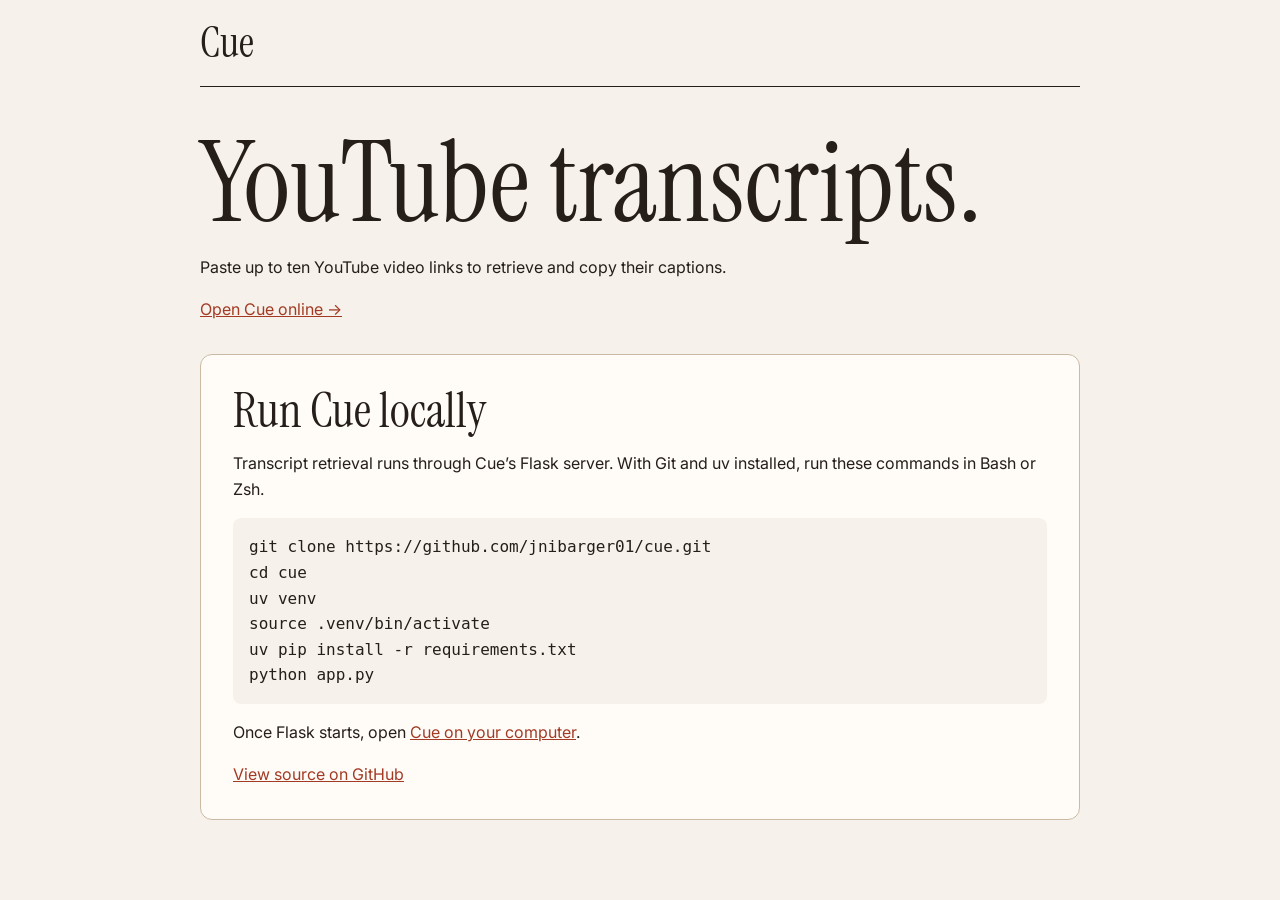
<file: docs/index.html>
<!doctype html>
<html lang="en">
<head>
  <meta charset="utf-8">
  <meta name="viewport" content="width=device-width, initial-scale=1">
  <meta name="color-scheme" content="light dark">
  <title>Cue · YouTube transcripts</title>
  <link rel="stylesheet" href="https://fonts.googleapis.com/css2?family=Instrument+Serif&family=Inter:wght@400;600;700&display=swap">
  <style>
    :root { color-scheme: light dark; }
    body { background: light-dark(#f6f2eb, #1e1a17); color: light-dark(#261e18, #f7eee4); font: 1rem/1.6 Inter, system-ui, sans-serif; margin: 0 auto; width: min(86%, 55rem); }
    header { border-bottom: 1px solid currentColor; padding-block: 1rem; font: 2.6rem "Instrument Serif", Georgia, serif; }
    main { padding-block: 2.5rem; }
    h1, h2 { font: 400 3rem/1 "Instrument Serif", Georgia, serif; margin: 0; }
    h1 { font-size: clamp(3.4rem, 9vw, 7rem); }
    section { margin-top: 2rem; background: light-dark(#fffcf8, #29231f); border: 1px solid light-dark(#cbb9a5, #6e5c4e); border-radius: 12px; padding: clamp(1rem, 4vw, 2rem); }
    pre { overflow-x: auto; background: light-dark(#f6f2eb, #1e1a17); padding: 1rem; border-radius: 8px; }
    a { color: light-dark(#a23a24, #ffa083); }
  </style>
</head>
<body>
  <header>Cue</header>
  <main>
    <h1>YouTube transcripts.</h1>
    <p>Paste up to ten YouTube video links to retrieve and copy their captions.</p>
    <p><a href="https://cue-orcin-zeta.vercel.app/">Open Cue online →</a></p>
    <section aria-labelledby="setup">
      <h2 id="setup">Run Cue locally</h2>
      <p>Transcript retrieval runs through Cue’s Flask server. With Git and uv installed, run these commands in Bash or Zsh.</p>
      <pre><code>git clone https://github.com/jnibarger01/cue.git
cd cue
uv venv
source .venv/bin/activate
uv pip install -r requirements.txt
python app.py</code></pre>
      <p>Once Flask starts, open <a href="http://127.0.0.1:5000/">Cue on your computer</a>.</p>
      <a href="https://github.com/jnibarger01/cue">View source on GitHub</a>
    </section>
  </main>
</body>
</html>
</file>
